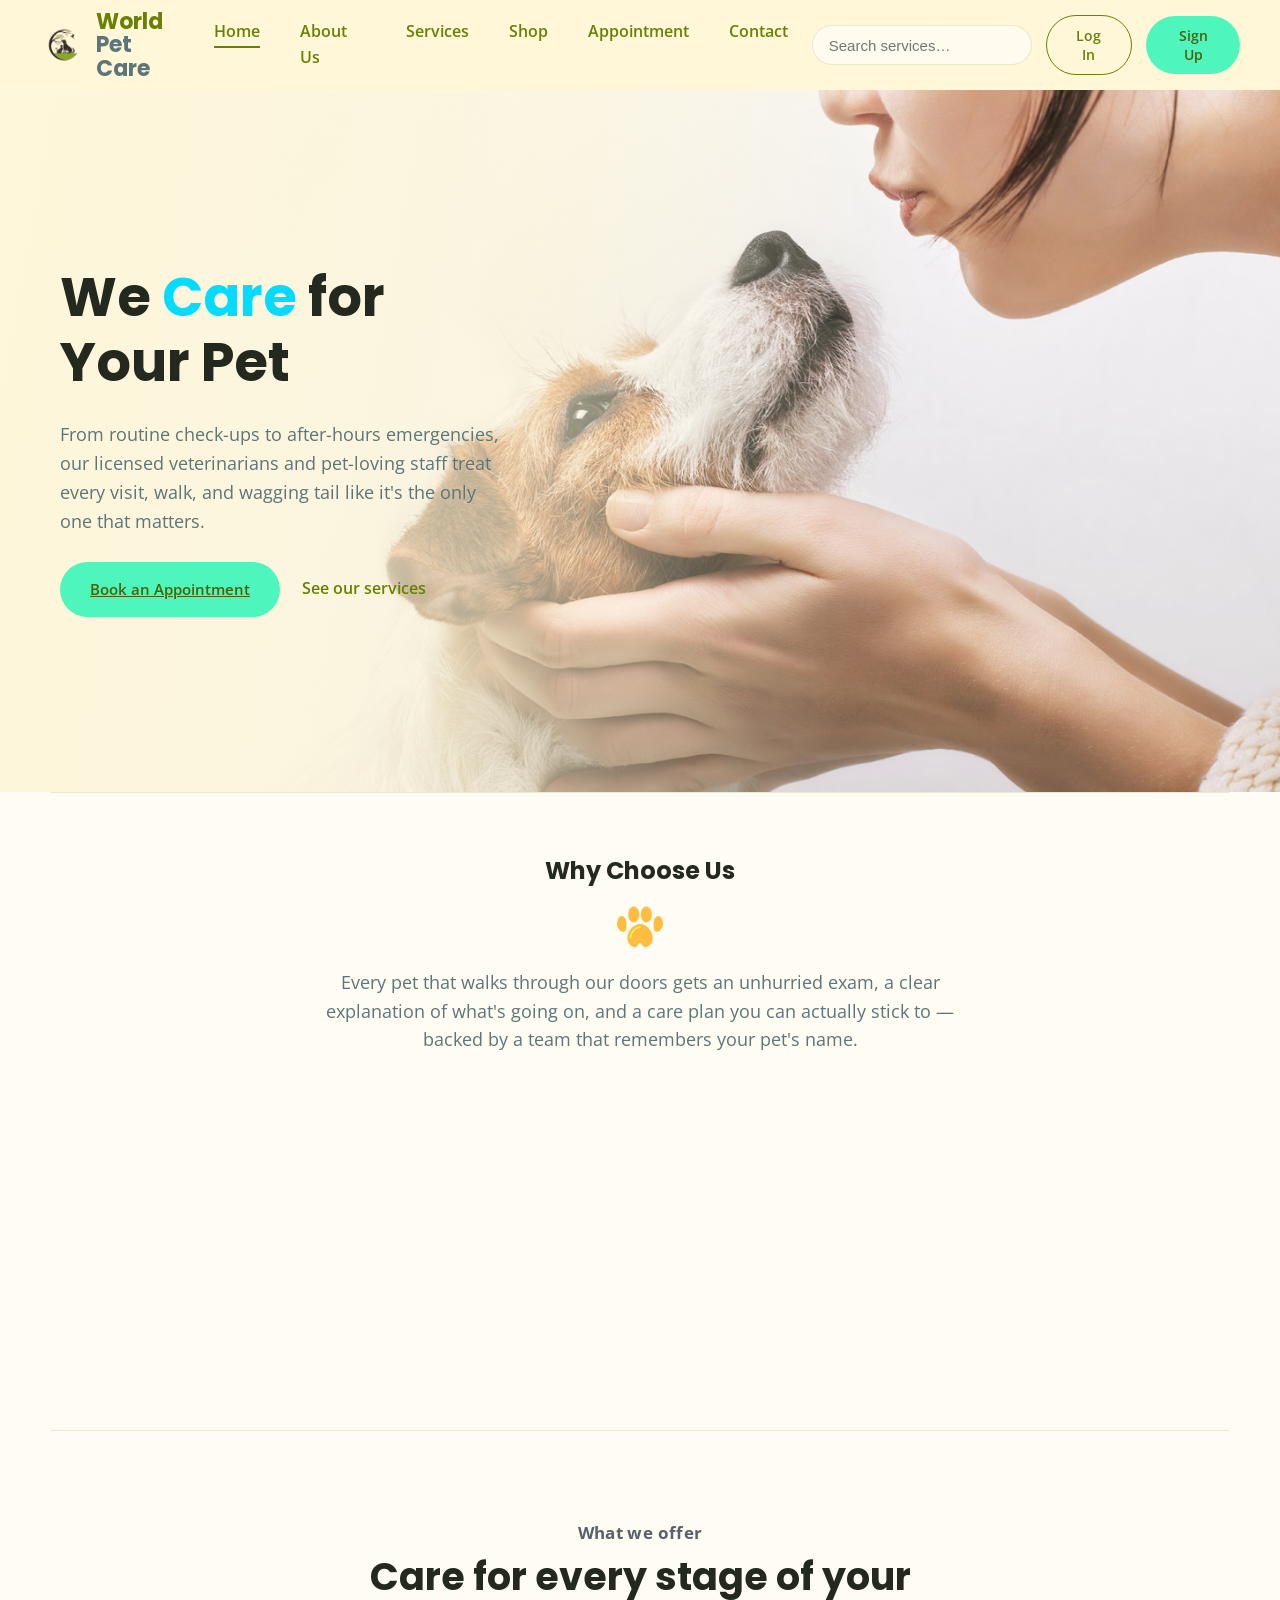
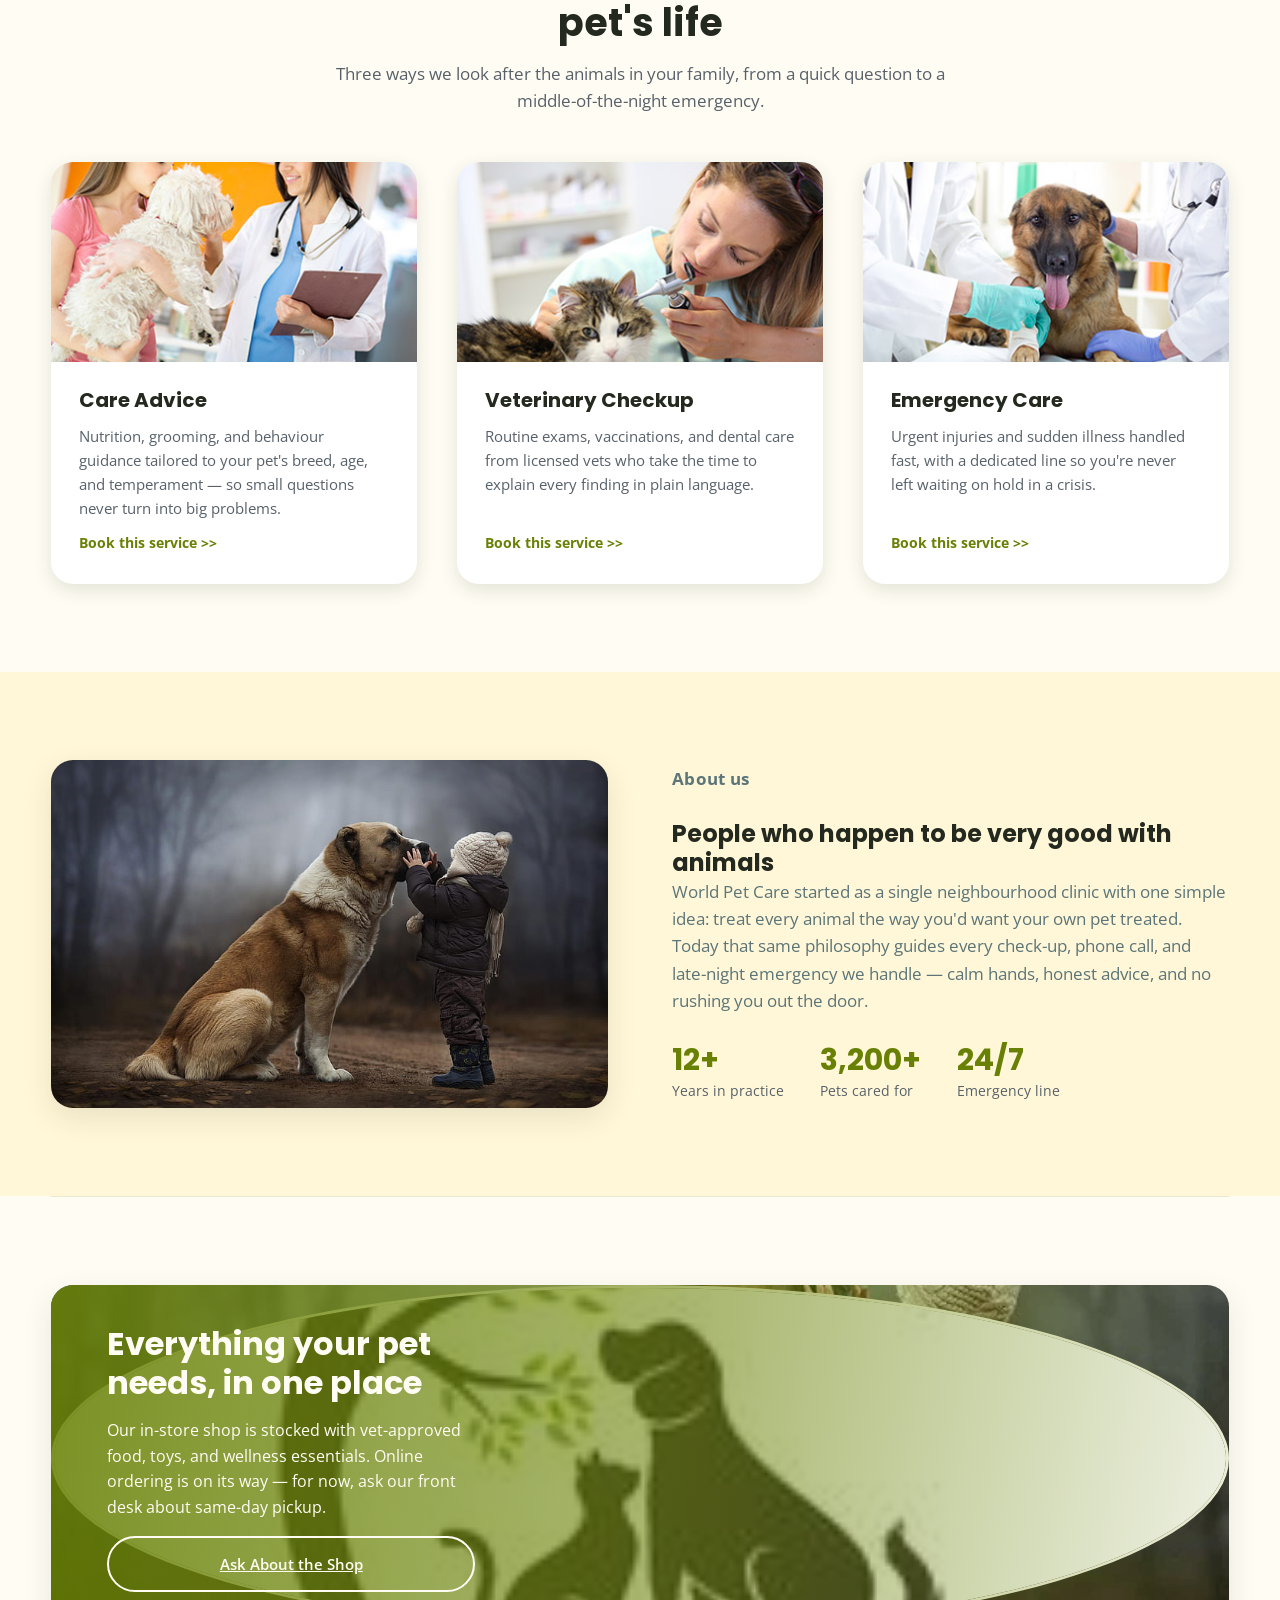
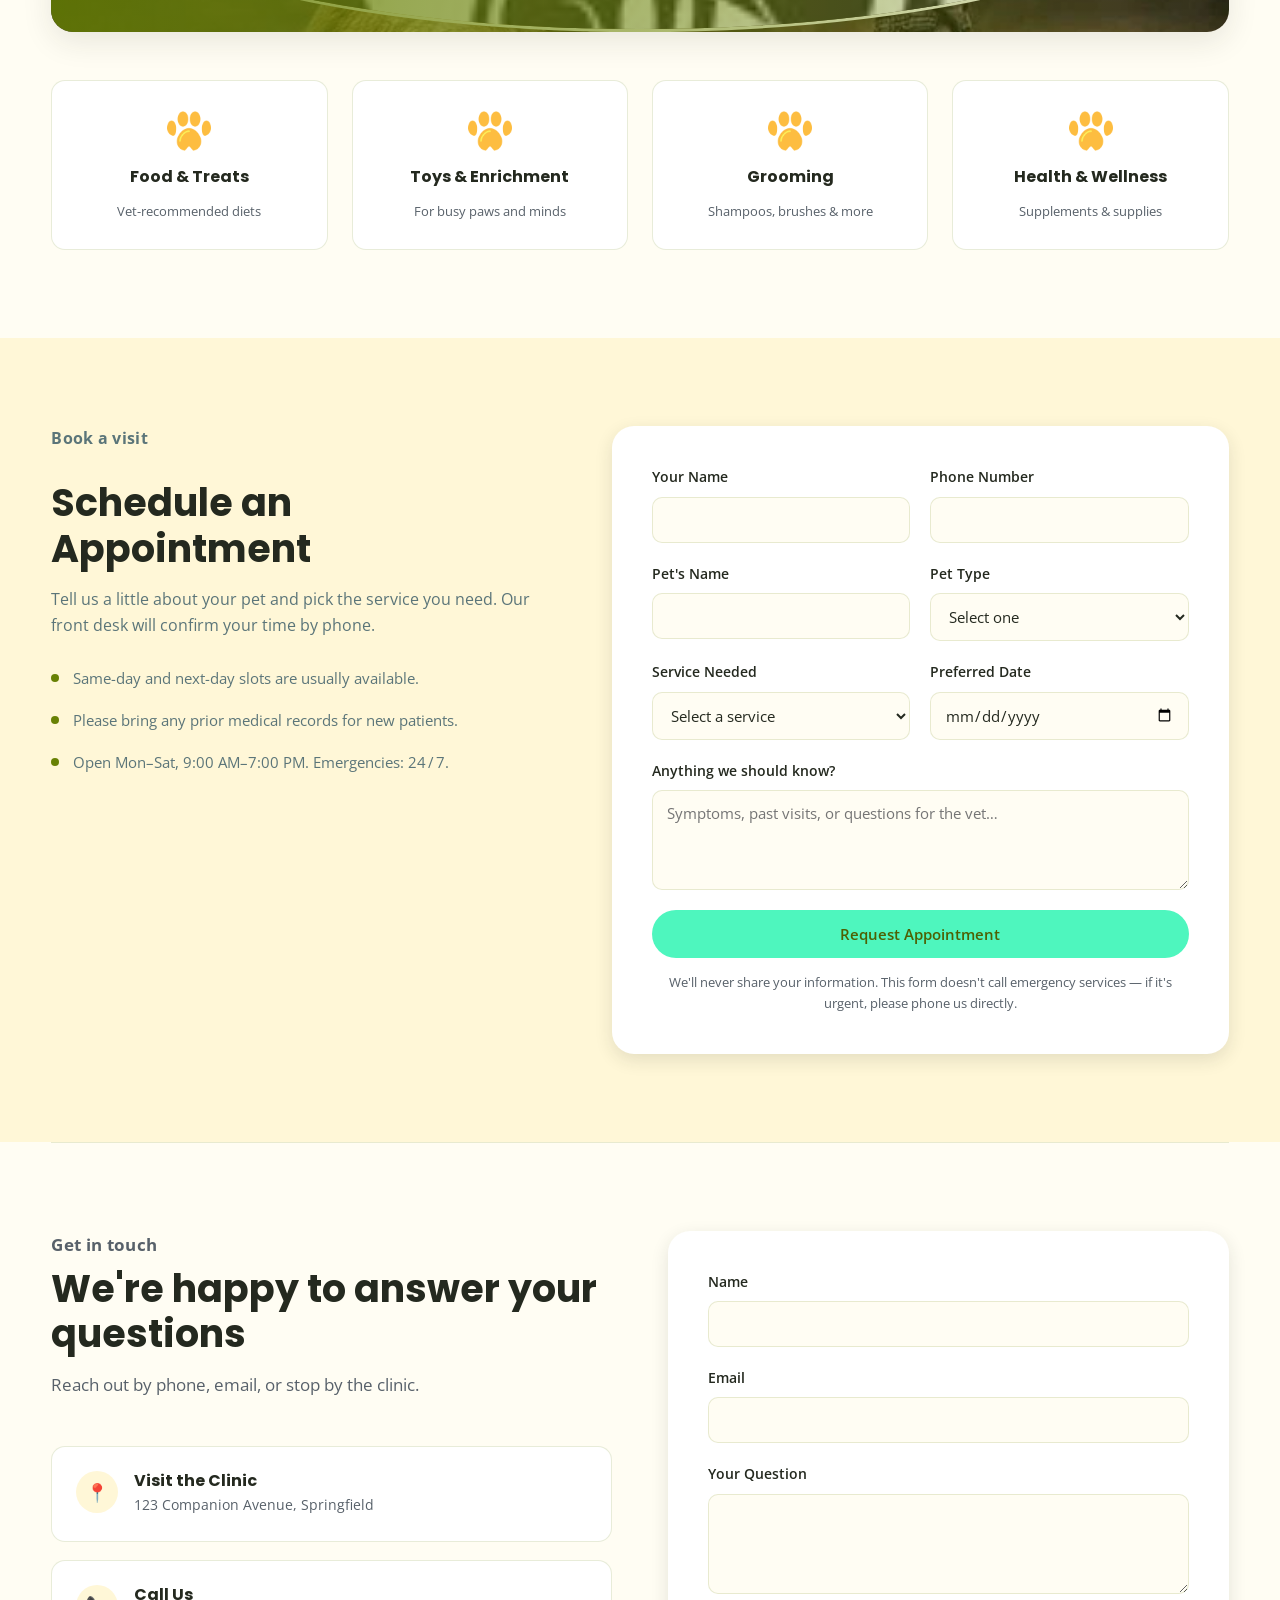
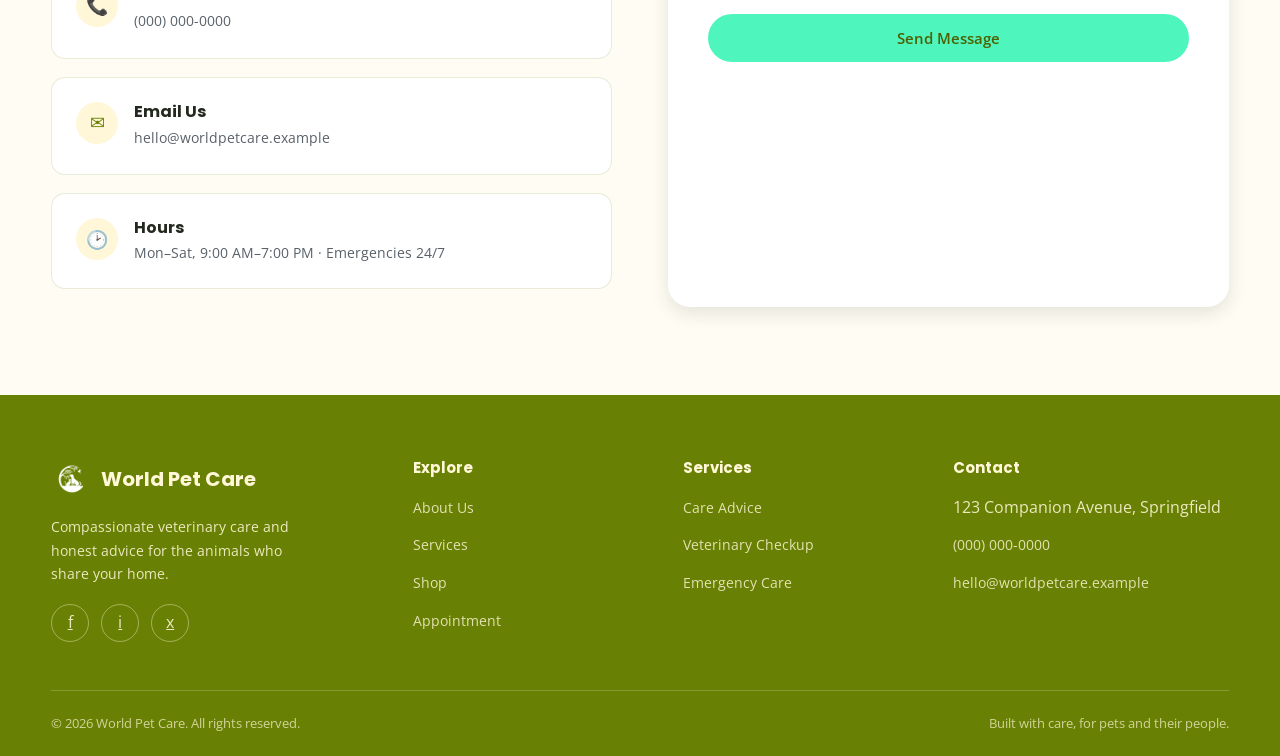
<file: index.html>
<!DOCTYPE html>
<html lang="en">
<head>
  <meta charset="UTF-8" />
  <meta name="viewport" content="width=device-width, initial-scale=1.0" />
  <title>World Pet Care | Compassionate Veterinary &amp; Pet Care Services</title>
  <meta
    name="description"
    content="World Pet Care offers routine check-ups, veterinary help, and emergency care for your dog, cat, or companion animal. Book an appointment online today."
  />
  <link rel="icon" type="image/png" href="images/logo.png" />

  <link rel="preconnect" href="https://fonts.googleapis.com" />
  <link rel="preconnect" href="https://fonts.gstatic.com" crossorigin />
  <link
    href="https://fonts.googleapis.com/css2?family=Open+Sans:wght@400;600;700&family=Poppins:wght@500;600;700&display=swap"
    rel="stylesheet"
  />

  <link rel="stylesheet" href="css/style.css" />
</head>

<body>
  <!-- ===================== Header / Navigation ===================== -->
  <header class="site-header">
    <nav aria-label="Primary">
      <div class="logo">
        <a href="#home">
          <img src="images/logo.png" alt="World Pet Care logo" />
          <span class="logo-text">
            <span>World</span>
            <span>Pet Care</span>
          </span>
        </a>
      </div>

      <ul class="nav-list" id="navList">
        <li><a href="#home" class="active">Home</a></li>
        <li><a href="#about">About Us</a></li>
        <li><a href="#services">Services</a></li>
        <li><a href="#shop">Shop</a></li>
        <li><a href="#appointment">Appointment</a></li>
        <li><a href="#contact">Contact</a></li>
      </ul>

      <div class="nav-actions">
        <form class="search-form" id="searchForm" role="search">
          <label class="sr-only" for="siteSearch">Search services</label>
          <input
            type="search"
            id="siteSearch"
            placeholder="Search services…"
            autocomplete="off"
          />
        </form>
        <button type="button" class="btn btn-ghost" data-modal-open="login">
          Log In
        </button>
        <button type="button" class="btn btn-primary" data-modal-open="signup">
          Sign Up
        </button>
      </div>

      <button
        class="nav-toggle"
        id="navToggle"
        aria-label="Toggle navigation menu"
        aria-expanded="false"
        aria-controls="navList"
      >
        <span></span><span></span><span></span>
      </button>
    </nav>
  </header>

  <main>
    <!-- ===================== Hero ===================== -->
    <section class="hero" id="home">
      <div class="hero-content">
        <h1>We <em>Care</em> for Your Pet</h1>
        <p>
          From routine check-ups to after-hours emergencies, our licensed
          veterinarians and pet-loving staff treat every visit, walk, and
          wagging tail like it's the only one that matters.
        </p>
        <div class="hero-actions">
          <a href="#appointment" class="btn btn-primary">Book an Appointment</a>
          <a href="#services" class="btn-secondary-link">See our services</a>
        </div>
      </div>
    </section>

    <hr class="section-divider" />

    <!-- ===================== Why Choose Us ===================== -->
    <section class="why-us" id="why-us">
      <div class="container">
        <h2>Why Choose Us</h2>
        <img class="icon" src="images/pawprint.png" alt="" aria-hidden="true" />
        <p>
          Every pet that walks through our doors gets an unhurried exam, a
          clear explanation of what's going on, and a care plan you can
          actually stick to &mdash; backed by a team that remembers your
          pet's name.
        </p>
      </div>
      <div class="why-us-banner" role="img" aria-label="A senior dog and cat resting together"></div>
    </section>

    <hr class="section-divider" />

    <!-- ===================== Services ===================== -->
    <section class="services" id="services">
      <div class="container">
        <div class="section-head center">
          <p class="kicker">What we offer</p>
          <h2>Care for every stage of your pet's life</h2>
          <p>
            Three ways we look after the animals in your family, from a
            quick question to a middle-of-the-night emergency.
          </p>
        </div>

        <div class="service-grid" id="serviceGrid">
          <article class="service-card" data-service-name="Care Advice">
            <div class="thumb">
              <img
                src="images/service-care-advice.jpg"
                alt="A veterinarian speaking with a pet owner holding her dog"
                loading="lazy"
              />
            </div>
            <div class="service-card-body">
              <h3>Care Advice</h3>
              <p>
                Nutrition, grooming, and behaviour guidance tailored to your
                pet's breed, age, and temperament &mdash; so small questions
                never turn into big problems.
              </p>
              <a
                href="#appointment"
                class="read-more"
                data-service="Care Advice"
                >Book this service &gt;&gt;</a
              >
            </div>
          </article>

          <article class="service-card" data-service-name="Veterinary Checkup">
            <div class="thumb">
              <img
                src="images/service-veterinary-help.jpg"
                alt="A veterinarian examining a cat's mouth during a checkup"
                loading="lazy"
              />
            </div>
            <div class="service-card-body">
              <h3>Veterinary Checkup</h3>
              <p>
                Routine exams, vaccinations, and dental care from licensed
                vets who take the time to explain every finding in plain
                language.
              </p>
              <a
                href="#appointment"
                class="read-more"
                data-service="Veterinary Checkup"
                >Book this service &gt;&gt;</a
              >
            </div>
          </article>

          <article class="service-card" data-service-name="Emergency Care">
            <div class="thumb">
              <img
                src="images/service-emergency-care.jpg"
                alt="Two veterinary staff carefully treating an injured dog's paw"
                loading="lazy"
              />
            </div>
            <div class="service-card-body">
              <h3>Emergency Care</h3>
              <p>
                Urgent injuries and sudden illness handled fast, with a
                dedicated line so you're never left waiting on hold in a
                crisis.
              </p>
              <a
                href="#appointment"
                class="read-more"
                data-service="Emergency Care"
                >Book this service &gt;&gt;</a
              >
            </div>
          </article>
        </div>
      </div>
    </section>

    <!-- ===================== About ===================== -->
    <section class="about" id="about">
      <div class="container">
        <div class="about-media">
          <img
            src="images/about-us.jpg"
            alt="A young child gently greeting a large, friendly dog outdoors"
            loading="lazy"
          />
        </div>
        <div class="about-text">
          <p class="kicker">About us</p>
          <h2>People who happen to be very good with animals</h2>
          <p>
            World Pet Care started as a single neighbourhood clinic with one
            simple idea: treat every animal the way you'd want your own pet
            treated. Today that same philosophy guides every check-up,
            phone call, and late-night emergency we handle &mdash; calm
            hands, honest advice, and no rushing you out the door.
          </p>
          <div class="stat-row">
            <div class="stat">
              <h3>12+</h3>
              <span>Years in practice</span>
            </div>
            <div class="stat">
              <h3>3,200+</h3>
              <span>Pets cared for</span>
            </div>
            <div class="stat">
              <h3>24/7</h3>
              <span>Emergency line</span>
            </div>
          </div>
        </div>
      </div>
    </section>

    <hr class="section-divider" />

    <!-- ===================== Shop ===================== -->
    <section class="shop" id="shop">
      <div class="container">
        <div class="shop-banner">
          <img
            src="images/shop-banner.webp"
            alt="A happy dog and cat walking together through a sunlit field"
          />
          <div class="shop-banner-content">
            <h2>Everything your pet needs, in one place</h2>
            <p>
              Our in-store shop is stocked with vet-approved food, toys, and
              wellness essentials. Online ordering is on its way &mdash; for
              now, ask our front desk about same-day pickup.
            </p>
            <a href="#contact" class="btn btn-outline">Ask About the Shop</a>
          </div>
          <img
            class="shop-badge"
            src="images/shop-category-icon.jpg"
            alt=""
            aria-hidden="true"
          />
        </div>

        <div class="shop-category-grid">
          <div class="shop-category">
            <img src="images/pawprint.png" alt="" aria-hidden="true" />
            <h4>Food &amp; Treats</h4>
            <span>Vet-recommended diets</span>
          </div>
          <div class="shop-category">
            <img src="images/pawprint.png" alt="" aria-hidden="true" />
            <h4>Toys &amp; Enrichment</h4>
            <span>For busy paws and minds</span>
          </div>
          <div class="shop-category">
            <img src="images/pawprint.png" alt="" aria-hidden="true" />
            <h4>Grooming</h4>
            <span>Shampoos, brushes &amp; more</span>
          </div>
          <div class="shop-category">
            <img src="images/pawprint.png" alt="" aria-hidden="true" />
            <h4>Health &amp; Wellness</h4>
            <span>Supplements &amp; supplies</span>
          </div>
        </div>
      </div>
    </section>

    <!-- ===================== Appointment ===================== -->
    <section class="appointment" id="appointment">
      <div class="container">
        <div class="appointment-info">
          <p class="kicker">Book a visit</p>
          <h2>Schedule an Appointment</h2>
          <p>
            Tell us a little about your pet and pick the service you need.
            Our front desk will confirm your time by phone.
          </p>
          <ul class="info-list">
            <li>
              <span class="dot" aria-hidden="true"></span>
              Same-day and next-day slots are usually available.
            </li>
            <li>
              <span class="dot" aria-hidden="true"></span>
              Please bring any prior medical records for new patients.
            </li>
            <li>
              <span class="dot" aria-hidden="true"></span>
              Open Mon&ndash;Sat, 9:00 AM&ndash;7:00 PM. Emergencies:
              24&#8202;/&#8202;7.
            </li>
          </ul>
        </div>

        <form class="appointment-form" id="appointmentForm" novalidate>
          <div class="form-success" id="appointmentSuccess" role="status">
            <span>&#10003;</span>
            <span
              >Request received! We'll call you shortly to confirm your
              appointment.</span
            >
          </div>

          <div class="form-row">
            <div class="field">
              <label for="ownerName">Your Name</label>
              <input type="text" id="ownerName" name="ownerName" required />
            </div>
            <div class="field">
              <label for="ownerPhone">Phone Number</label>
              <input type="tel" id="ownerPhone" name="ownerPhone" required />
            </div>
          </div>

          <div class="form-row">
            <div class="field">
              <label for="petName">Pet's Name</label>
              <input type="text" id="petName" name="petName" required />
            </div>
            <div class="field">
              <label for="petType">Pet Type</label>
              <select id="petType" name="petType" required>
                <option value="" disabled selected>Select one</option>
                <option>Dog</option>
                <option>Cat</option>
                <option>Bird</option>
                <option>Other</option>
              </select>
            </div>
          </div>

          <div class="form-row">
            <div class="field">
              <label for="serviceType">Service Needed</label>
              <select id="serviceType" name="serviceType" required>
                <option value="" disabled selected>Select a service</option>
                <option>Care Advice</option>
                <option>Veterinary Checkup</option>
                <option>Emergency Care</option>
                <option>Grooming</option>
              </select>
            </div>
            <div class="field">
              <label for="visitDate">Preferred Date</label>
              <input type="date" id="visitDate" name="visitDate" required />
            </div>
          </div>

          <div class="field">
            <label for="notes">Anything we should know?</label>
            <textarea
              id="notes"
              name="notes"
              placeholder="Symptoms, past visits, or questions for the vet…"
            ></textarea>
          </div>

          <button type="submit" class="btn btn-primary btn-block">
            Request Appointment
          </button>
          <p class="form-note">
            We'll never share your information. This form doesn't call
            emergency services &mdash; if it's urgent, please phone us
            directly.
          </p>
        </form>
      </div>
    </section>

    <hr class="section-divider" />

    <!-- ===================== Contact ===================== -->
    <section class="contact" id="contact">
      <div class="container">
        <div class="contact-info">
          <div class="section-head">
            <p class="kicker">Get in touch</p>
            <h2>We're happy to answer your questions</h2>
            <p>Reach out by phone, email, or stop by the clinic.</p>
          </div>

          <div class="contact-card">
            <span class="icon" aria-hidden="true">&#128205;</span>
            <div>
              <h4>Visit the Clinic</h4>
              <p>123 Companion Avenue, Springfield</p>
            </div>
          </div>
          <div class="contact-card">
            <span class="icon" aria-hidden="true">&#128222;</span>
            <div>
              <h4>Call Us</h4>
              <a href="tel:+10000000000">(000) 000-0000</a>
            </div>
          </div>
          <div class="contact-card">
            <span class="icon" aria-hidden="true">&#9993;</span>
            <div>
              <h4>Email Us</h4>
              <a href="mailto:hello@worldpetcare.example">hello@worldpetcare.example</a>
            </div>
          </div>
          <div class="contact-card">
            <span class="icon" aria-hidden="true">&#128337;</span>
            <div>
              <h4>Hours</h4>
              <p>Mon&ndash;Sat, 9:00 AM&ndash;7:00 PM &middot; Emergencies 24/7</p>
            </div>
          </div>
        </div>

        <form class="appointment-form" id="queryForm" novalidate>
          <div class="form-success" id="querySuccess" role="status">
            <span>&#10003;</span>
            <span>Thanks! A member of our team will reply within one business day.</span>
          </div>

          <div class="field">
            <label for="queryName">Name</label>
            <input type="text" id="queryName" name="queryName" required />
          </div>
          <div class="field">
            <label for="queryEmail">Email</label>
            <input type="email" id="queryEmail" name="queryEmail" required />
          </div>
          <div class="field">
            <label for="queryMessage">Your Question</label>
            <textarea id="queryMessage" name="queryMessage" required></textarea>
          </div>
          <button type="submit" class="btn btn-primary btn-block">
            Send Message
          </button>
        </form>
      </div>
    </section>
  </main>

  <!-- ===================== Footer ===================== -->
  <footer class="site-footer">
    <div class="container footer-grid">
      <div>
        <div class="footer-brand">
          <img src="images/logo.png" alt="" aria-hidden="true" />
          <span>World Pet Care</span>
        </div>
        <p>
          Compassionate veterinary care and honest advice for the animals
          who share your home.
        </p>
        <div class="footer-social">
          <a href="#" aria-label="Facebook">f</a>
          <a href="#" aria-label="Instagram">i</a>
          <a href="#" aria-label="X (formerly Twitter)">x</a>
        </div>
      </div>

      <div class="footer-col">
        <h4>Explore</h4>
        <ul>
          <li><a href="#about">About Us</a></li>
          <li><a href="#services">Services</a></li>
          <li><a href="#shop">Shop</a></li>
          <li><a href="#appointment">Appointment</a></li>
        </ul>
      </div>

      <div class="footer-col">
        <h4>Services</h4>
        <ul>
          <li><a href="#services">Care Advice</a></li>
          <li><a href="#services">Veterinary Checkup</a></li>
          <li><a href="#services">Emergency Care</a></li>
        </ul>
      </div>

      <div class="footer-col">
        <h4>Contact</h4>
        <ul>
          <li>123 Companion Avenue, Springfield</li>
          <li><a href="tel:+10000000000">(000) 000-0000</a></li>
          <li><a href="mailto:hello@worldpetcare.example">hello@worldpetcare.example</a></li>
        </ul>
      </div>
    </div>

    <div class="container footer-bottom">
      <span>&copy; <span id="year"></span> World Pet Care. All rights reserved.</span>
      <span>Built with care, for pets and their people.</span>
    </div>
  </footer>

  <button class="to-top" id="toTop" aria-label="Back to top">&uarr;</button>

  <!-- ===================== Auth Modal ===================== -->
  <div class="modal-backdrop" id="modalBackdrop" hidden>
    <div
      class="modal"
      role="dialog"
      aria-modal="true"
      aria-labelledby="modalTitle"
    >
      <button class="modal-close" id="modalClose" aria-label="Close dialog">&times;</button>

      <div class="modal-tabs" role="tablist">
        <button
          role="tab"
          id="tabLogin"
          class="modal-tab active"
          data-tab="login"
        >
          Log In
        </button>
        <button role="tab" id="tabSignup" class="modal-tab" data-tab="signup">
          Sign Up
        </button>
      </div>

      <h2 class="modal-title" id="modalTitle">Welcome back</h2>

      <form class="modal-form" id="loginForm" data-panel="login">
        <div class="field">
          <label for="loginEmail">Email</label>
          <input type="email" id="loginEmail" required />
        </div>
        <div class="field">
          <label for="loginPassword">Password</label>
          <input type="password" id="loginPassword" minlength="6" required />
        </div>
        <button type="submit" class="btn btn-primary btn-block">Log In</button>
        <p class="modal-note">Demo form &mdash; no account is created.</p>
      </form>

      <form class="modal-form" id="signupForm" data-panel="signup" hidden>
        <div class="field">
          <label for="signupName">Full Name</label>
          <input type="text" id="signupName" required />
        </div>
        <div class="field">
          <label for="signupEmail">Email</label>
          <input type="email" id="signupEmail" required />
        </div>
        <div class="field">
          <label for="signupPassword">Password</label>
          <input type="password" id="signupPassword" minlength="6" required />
        </div>
        <button type="submit" class="btn btn-primary btn-block">Create Account</button>
        <p class="modal-note">Demo form &mdash; no account is created.</p>
      </form>
    </div>
  </div>

  <script src="js/main.js"></script>
</body>
</html>
</file>
<file: css/style.css>
/* =========================================================
   World Pet Care — Stylesheet
   Palette kept from the original design:
     cream background : #FFF7D7
     olive (brand)     : #688104
     cream button      : #FBEDB7
     teal accent       : #4EF6BE
     cyan accent       : #05DAFF
     slate text        : #58616A
   ========================================================= */

:root {
  --color-cream: #fff7d7;
  --color-cream-soft: #fffdf3;
  --color-olive: #688104;
  --color-olive-dark: #4d6003;
  --color-btn-cream: #fbedb7;
  --color-teal: #4ef6be;
  --color-teal-dark: #16f3a9;
  --color-cyan: #05daff;
  --color-slate: #58616a;
  --color-slate-soft: #5b7579;
  --color-ink: #24291f;
  --color-white: #ffffff;
  --color-border: rgba(104, 129, 4, 0.15);

  --font-heading: "Poppins", "Open Sans", sans-serif;
  --font-body: "Open Sans", sans-serif;

  --shadow-soft: 0 10px 30px rgba(36, 41, 31, 0.1);
  --shadow-card: 0 6px 18px rgba(36, 41, 31, 0.12);

  --radius-md: 14px;
  --radius-lg: 22px;

  --container: 1180px;
  --transition: 300ms ease;
}

/* -------------------- Reset -------------------- */
* {
  margin: 0;
  padding: 0;
  box-sizing: border-box;
}

html {
  scroll-behavior: smooth;
}

body {
  font-family: var(--font-body);
  color: var(--color-ink);
  background-color: var(--color-cream-soft);
  line-height: 1.6;
  overflow-x: hidden;
}

img {
  max-width: 100%;
  display: block;
}

a {
  color: inherit;
}

ul {
  list-style: none;
}

button {
  font-family: inherit;
  border-style: none;
  cursor: pointer;
}

h1,
h2,
h3,
h4 {
  font-family: var(--font-heading);
  color: var(--color-ink);
  line-height: 1.2;
}

.container {
  width: min(92%, var(--container));
  margin-inline: auto;
}

.section-divider {
  border: none;
  height: 1px;
  background: var(--color-border);
  width: min(92%, var(--container));
  margin-inline: auto;
}

:focus-visible {
  outline: 3px solid var(--color-cyan);
  outline-offset: 2px;
}

@media (prefers-reduced-motion: reduce) {
  html {
    scroll-behavior: auto;
  }
  *,
  *::before,
  *::after {
    animation-duration: 0.01ms !important;
    transition-duration: 0.01ms !important;
  }
}

/* -------------------- Buttons -------------------- */
.btn {
  display: inline-flex;
  align-items: center;
  justify-content: center;
  gap: 8px;
  padding: 14px 30px;
  border-radius: 999px;
  font-size: 15px;
  font-weight: 600;
  transition: transform var(--transition), box-shadow var(--transition),
    background-color var(--transition), color var(--transition);
}

.btn-primary {
  background-color: var(--color-teal);
  color: var(--color-olive-dark);
}

.btn-primary:hover,
.btn-primary:focus-visible {
  background-color: var(--color-teal-dark);
  box-shadow: 0 8px 20px rgba(22, 243, 169, 0.4);
  transform: translateY(-2px);
}

.btn-outline {
  background-color: transparent;
  color: var(--color-cream-soft);
  border: 2px solid var(--color-cream-soft);
}

.btn-outline:hover,
.btn-outline:focus-visible {
  background-color: var(--color-cream-soft);
  color: var(--color-olive-dark);
  transform: translateY(-2px);
}

.btn-block {
  width: 100%;
}

/* -------------------- Eyebrow / kicker -------------------- */
.kicker {
  color: var(--color-olive);
  font-weight: 700;
  letter-spacing: 0.02em;
  font-size: 14px;
  margin-bottom: 8px;
}

.section-head {
  max-width: 620px;
  margin-bottom: 48px;
}

.section-head.center {
  margin-inline: auto;
  text-align: center;
}

.section-head h2 {
  font-size: clamp(28px, 4vw, 38px);
  margin-bottom: 14px;
}

.section-head p {
  color: var(--color-slate);
  font-size: 17px;
}

/* -------------------- Navigation -------------------- */
.site-header {
  position: sticky;
  top: 0;
  z-index: 100;
  background-color: var(--color-cream);
}

nav {
  min-height: 10vh;
  display: flex;
  align-items: center;
  justify-content: space-between;
  gap: 24px;
  padding: 10px min(4vw, 40px);
}

.logo a {
  display: flex;
  align-items: center;
  gap: 10px;
  color: var(--color-olive);
  text-decoration: none;
}

.logo img {
  width: 46px;
  height: 46px;
  object-fit: contain;
}

.logo-text {
  display: flex;
  flex-direction: column;
  line-height: 1.05;
  font-family: var(--font-heading);
  font-weight: 700;
}

.logo-text span:first-child {
  font-size: 22px;
}

.logo-text span:last-child {
  font-size: 22px;
  color: var(--color-slate-soft);
}

.nav-list {
  display: flex;
  gap: 40px;
}

.nav-list a {
  text-decoration: none;
  color: var(--color-olive);
  font-weight: 600;
  font-size: 16px;
  position: relative;
  padding-block: 4px;
}

.nav-list a::after {
  content: "";
  position: absolute;
  left: 0;
  bottom: -2px;
  width: 0;
  height: 2px;
  background: var(--color-olive);
  transition: width var(--transition);
}

.nav-list a:hover::after,
.nav-list a:focus-visible::after,
.nav-list a.active::after {
  width: 100%;
}

.nav-actions {
  display: flex;
  align-items: center;
  gap: 14px;
}

.search-form {
  position: relative;
}

.search-form input[type="search"] {
  height: 40px;
  width: 220px;
  border-radius: 999px;
  border: 1px solid var(--color-border);
  background-color: rgba(255, 255, 255, 0.6);
  outline: none;
  padding: 0 16px;
  font-size: 15px;
  color: var(--color-slate);
  transition: background-color var(--transition), border-color var(--transition);
}

.search-form input[type="search"]:hover,
.search-form input[type="search"]:focus-visible {
  background-color: var(--color-white);
  border-color: var(--color-olive);
}

.nav-actions .btn {
  padding: 10px 22px;
  font-size: 14px;
}

.btn-ghost {
  background-color: transparent;
  color: var(--color-olive);
  border: 1.5px solid var(--color-olive);
}

.btn-ghost:hover,
.btn-ghost:focus-visible {
  background-color: var(--color-olive);
  color: var(--color-cream);
}

.nav-toggle {
  display: none;
  flex-direction: column;
  gap: 5px;
  background: none;
  padding: 6px;
}

.nav-toggle span {
  width: 26px;
  height: 2px;
  background-color: var(--color-olive);
  transition: transform var(--transition), opacity var(--transition);
}

.nav-toggle[aria-expanded="true"] span:nth-child(1) {
  transform: translateY(7px) rotate(45deg);
}
.nav-toggle[aria-expanded="true"] span:nth-child(2) {
  opacity: 0;
}
.nav-toggle[aria-expanded="true"] span:nth-child(3) {
  transform: translateY(-7px) rotate(-45deg);
}

/* -------------------- Hero -------------------- */
.hero {
  position: relative;
  min-height: 78vh;
  display: flex;
  align-items: center;
  background-image: linear-gradient(
      100deg,
      rgba(255, 247, 215, 0.94) 0%,
      rgba(255, 247, 215, 0.65) 42%,
      rgba(255, 247, 215, 0.1) 68%
    ),
    url("../images/hero-vet-visit.jpg");
  background-size: cover;
  background-position: center right;
  background-repeat: no-repeat;
}

.hero-content {
  max-width: 560px;
  padding: 48px min(6vw, 60px);
  display: flex;
  flex-direction: column;
  gap: 26px;
}

.hero-content h1 {
  font-size: clamp(34px, 5vw, 54px);
}

.hero-content h1 em {
  font-style: normal;
  color: var(--color-cyan);
}

.hero-content p {
  font-size: 18px;
  color: var(--color-slate-soft);
  max-width: 46ch;
}

.hero-actions {
  display: flex;
  flex-wrap: wrap;
  gap: 16px;
}

.btn-secondary-link {
  display: inline-flex;
  align-items: center;
  gap: 8px;
  font-weight: 600;
  color: var(--color-olive);
  text-decoration: none;
  padding: 14px 6px;
  border-bottom: 2px solid transparent;
  transition: border-color var(--transition);
}

.btn-secondary-link:hover,
.btn-secondary-link:focus-visible {
  border-color: var(--color-olive);
}

/* -------------------- Why Choose Us -------------------- */
.why-us {
  padding-block: 64px 0;
  text-align: center;
  color: var(--color-slate-soft);
}

.why-us .container {
  display: flex;
  flex-direction: column;
  align-items: center;
  gap: 18px;
  padding-bottom: 56px;
}

.why-us img.icon {
  width: 46px;
}

.why-us p {
  max-width: 640px;
  font-size: 18px;
  line-height: 1.6;
}

.why-us-banner {
  height: 320px;
  background-image: url("../images/why-choose-us-banner.jpg");
  background-position: center;
  background-repeat: no-repeat;
  background-size: cover;
  background-attachment: fixed;
}

@media (max-width: 700px) {
  .why-us-banner {
    background-attachment: scroll;
  }
}

/* -------------------- Services -------------------- */
.services {
  padding-block: 88px;
}

.service-grid {
  display: grid;
  grid-template-columns: repeat(3, 1fr);
  gap: 40px;
}

.service-card {
  background-color: var(--color-white);
  border-radius: var(--radius-lg);
  overflow: hidden;
  box-shadow: var(--shadow-card);
  transition: transform var(--transition), box-shadow var(--transition);
  display: flex;
  flex-direction: column;
}

.service-card:hover,
.service-card:focus-within {
  transform: translateY(-8px);
  box-shadow: var(--shadow-soft);
}

.service-card .thumb {
  height: 200px;
  overflow: hidden;
}

.service-card .thumb img {
  width: 100%;
  height: 100%;
  object-fit: cover;
  transition: transform 600ms ease;
}

.service-card:hover .thumb img {
  transform: scale(1.08);
}

.service-card-body {
  padding: 26px 28px 30px;
  display: flex;
  flex-direction: column;
  gap: 12px;
  flex: 1;
}

.service-card-body h3 {
  font-size: 20px;
}

.service-card-body p {
  color: var(--color-slate);
  font-size: 15px;
  flex: 1;
}

.read-more {
  align-self: flex-start;
  text-decoration: none;
  font-weight: 700;
  color: var(--color-olive);
  font-size: 14px;
  display: inline-flex;
  align-items: center;
  gap: 6px;
  transition: gap var(--transition), color var(--transition);
}

.read-more:hover,
.read-more:focus-visible {
  gap: 10px;
  color: var(--color-olive-dark);
}

/* -------------------- About -------------------- */
.about {
  padding-block: 88px;
  background-color: var(--color-cream);
}

.about .container {
  display: grid;
  grid-template-columns: 1fr 1fr;
  gap: 64px;
  align-items: center;
}

.about-media {
  position: relative;
  border-radius: var(--radius-lg);
  overflow: hidden;
  box-shadow: var(--shadow-soft);
}

.about-media img {
  width: 100%;
  height: 100%;
  object-fit: cover;
}

.about-text p {
  color: var(--color-slate-soft);
  font-size: 17px;
  margin-bottom: 28px;
}

.stat-row {
  display: flex;
  gap: 36px;
  flex-wrap: wrap;
}

.stat h3 {
  font-size: 30px;
  color: var(--color-olive);
}

.stat span {
  font-size: 14px;
  color: var(--color-slate);
}

/* -------------------- Shop -------------------- */
.shop {
  padding-block: 88px;
}

.shop-banner {
  position: relative;
  border-radius: var(--radius-lg);
  overflow: hidden;
  min-height: 260px;
  display: flex;
  align-items: center;
  margin-bottom: 48px;
  box-shadow: var(--shadow-soft);
}

.shop-banner img {
  position: absolute;
  inset: 0;
  width: 100%;
  height: 100%;
  object-fit: cover;
  z-index: 0;
}

.shop-banner::before {
  content: "";
  position: absolute;
  inset: 0;
  background: linear-gradient(
    100deg,
    rgba(104, 129, 4, 0.88) 0%,
    rgba(104, 129, 4, 0.55) 55%,
    rgba(104, 129, 4, 0.1) 100%
  );
  z-index: 1;
}

.shop-banner-content {
  position: relative;
  z-index: 2;
  color: var(--color-cream-soft);
  padding: 40px min(6vw, 56px);
  max-width: 480px;
  display: flex;
  flex-direction: column;
  gap: 16px;
}

.shop-banner-content h2 {
  color: var(--color-cream-soft);
  font-size: clamp(24px, 3vw, 32px);
}

.shop-badge {
  position: absolute;
  z-index: 2;
  right: 28px;
  bottom: 28px;
  width: 64px;
  height: 64px;
  border-radius: 50%;
  object-fit: cover;
  border: 3px solid var(--color-cream-soft);
  box-shadow: var(--shadow-card);
  display: none;
}

@media (min-width: 640px) {
  .shop-badge {
    display: block;
  }
}

.shop-category-grid {
  display: grid;
  grid-template-columns: repeat(4, 1fr);
  gap: 24px;
}

.shop-category {
  background-color: var(--color-white);
  border: 1px solid var(--color-border);
  border-radius: var(--radius-md);
  padding: 28px 20px;
  text-align: center;
  display: flex;
  flex-direction: column;
  align-items: center;
  gap: 14px;
  transition: border-color var(--transition), transform var(--transition);
}

.shop-category:hover,
.shop-category:focus-visible {
  border-color: var(--color-olive);
  transform: translateY(-6px);
}

.shop-category img {
  width: 44px;
  height: 44px;
  object-fit: contain;
}

.shop-category h4 {
  font-size: 16px;
}

.shop-category span {
  font-size: 13px;
  color: var(--color-slate);
}

/* -------------------- Appointment -------------------- */
.appointment {
  padding-block: 88px;
  background-color: var(--color-cream);
}

.appointment .container {
  display: grid;
  grid-template-columns: 0.9fr 1.1fr;
  gap: 56px;
  align-items: flex-start;
}

.appointment-info h2 {
  font-size: clamp(28px, 4vw, 38px);
  margin-bottom: 16px;
}

.appointment-info p {
  color: var(--color-slate-soft);
  font-size: 16px;
  margin-bottom: 28px;
}

.info-list {
  display: flex;
  flex-direction: column;
  gap: 18px;
}

.info-list li {
  display: flex;
  gap: 14px;
  align-items: flex-start;
  font-size: 15px;
  color: var(--color-slate-soft);
}

.info-list .dot {
  width: 8px;
  height: 8px;
  margin-top: 8px;
  border-radius: 50%;
  background-color: var(--color-olive);
  flex-shrink: 0;
}

.appointment-form {
  background-color: var(--color-white);
  border-radius: var(--radius-lg);
  padding: 40px;
  box-shadow: var(--shadow-card);
}

.form-row {
  display: grid;
  grid-template-columns: 1fr 1fr;
  gap: 20px;
}

.field {
  margin-bottom: 20px;
  display: flex;
  flex-direction: column;
  gap: 8px;
}

.field label {
  font-size: 14px;
  font-weight: 600;
  color: var(--color-ink);
}

.field input,
.field select,
.field textarea {
  border: 1px solid var(--color-border);
  border-radius: 10px;
  padding: 12px 14px;
  font-size: 15px;
  font-family: inherit;
  color: var(--color-ink);
  background-color: var(--color-cream-soft);
  transition: border-color var(--transition), box-shadow var(--transition);
}

.field input:focus,
.field select:focus,
.field textarea:focus {
  outline: none;
  border-color: var(--color-olive);
  box-shadow: 0 0 0 3px rgba(104, 129, 4, 0.15);
}

.field textarea {
  resize: vertical;
  min-height: 100px;
}

.form-note {
  font-size: 13px;
  color: var(--color-slate);
  margin-top: 14px;
  text-align: center;
}

.form-success {
  display: none;
  align-items: center;
  gap: 12px;
  background-color: rgba(78, 246, 190, 0.18);
  border: 1px solid var(--color-teal-dark);
  color: var(--color-olive-dark);
  padding: 16px 18px;
  border-radius: 12px;
  font-size: 14px;
  font-weight: 600;
  margin-bottom: 20px;
}

.form-success.visible {
  display: flex;
}

/* -------------------- Contact -------------------- */
.contact {
  padding-block: 88px;
}

.contact .container {
  display: grid;
  grid-template-columns: 1fr 1fr;
  gap: 56px;
}

.contact-card {
  background-color: var(--color-white);
  border: 1px solid var(--color-border);
  border-radius: var(--radius-md);
  padding: 24px;
  display: flex;
  gap: 16px;
  align-items: flex-start;
  margin-bottom: 18px;
}

.contact-card .icon {
  width: 42px;
  height: 42px;
  border-radius: 50%;
  background-color: var(--color-cream);
  display: flex;
  align-items: center;
  justify-content: center;
  flex-shrink: 0;
  color: var(--color-olive);
  font-size: 18px;
}

.contact-card h4 {
  font-size: 16px;
  margin-bottom: 4px;
}

.contact-card p,
.contact-card a {
  font-size: 14px;
  color: var(--color-slate);
  text-decoration: none;
}

/* -------------------- Footer -------------------- */
.site-footer {
  background-color: var(--color-olive);
  color: rgba(255, 247, 215, 0.88);
  padding-top: 64px;
}

.footer-grid {
  display: grid;
  grid-template-columns: 1.4fr 1fr 1fr 1.2fr;
  gap: 40px;
  padding-bottom: 48px;
}

.footer-brand {
  display: flex;
  align-items: center;
  gap: 10px;
  margin-bottom: 16px;
}

.footer-brand img {
  width: 40px;
  filter: brightness(0) invert(1);
}

.footer-brand span {
  font-family: var(--font-heading);
  font-weight: 700;
  font-size: 20px;
  color: var(--color-cream);
}

.site-footer p {
  font-size: 14px;
  line-height: 1.7;
  max-width: 32ch;
}

.footer-col h4 {
  color: var(--color-cream);
  font-size: 15px;
  margin-bottom: 18px;
}

.footer-col ul {
  display: flex;
  flex-direction: column;
  gap: 12px;
}

.footer-col a {
  text-decoration: none;
  font-size: 14px;
  color: rgba(255, 247, 215, 0.82);
  transition: color var(--transition);
}

.footer-col a:hover,
.footer-col a:focus-visible {
  color: var(--color-teal);
}

.footer-social {
  display: flex;
  gap: 12px;
  margin-top: 18px;
}

.footer-social a {
  width: 38px;
  height: 38px;
  border-radius: 50%;
  border: 1px solid rgba(255, 247, 215, 0.4);
  display: flex;
  align-items: center;
  justify-content: center;
  transition: background-color var(--transition), transform var(--transition);
}

.footer-social a:hover,
.footer-social a:focus-visible {
  background-color: var(--color-teal);
  transform: translateY(-3px);
}

.footer-bottom {
  border-top: 1px solid rgba(255, 247, 215, 0.2);
  padding: 22px 0;
  display: flex;
  justify-content: space-between;
  flex-wrap: wrap;
  gap: 10px;
  font-size: 13px;
  color: rgba(255, 247, 215, 0.7);
}

/* -------------------- Back to top -------------------- */
.to-top {
  position: fixed;
  right: 24px;
  bottom: 24px;
  width: 46px;
  height: 46px;
  border-radius: 50%;
  background-color: var(--color-olive);
  color: var(--color-cream);
  display: flex;
  align-items: center;
  justify-content: center;
  box-shadow: var(--shadow-soft);
  opacity: 0;
  visibility: hidden;
  transform: translateY(10px);
  transition: opacity var(--transition), transform var(--transition), visibility var(--transition);
  z-index: 90;
}

.to-top.visible {
  opacity: 1;
  visibility: visible;
  transform: translateY(0);
}

.to-top:hover,
.to-top:focus-visible {
  background-color: var(--color-olive-dark);
}

/* -------------------- Utility -------------------- */
.sr-only {
  position: absolute;
  width: 1px;
  height: 1px;
  padding: 0;
  margin: -1px;
  overflow: hidden;
  clip: rect(0, 0, 0, 0);
  white-space: nowrap;
  border: 0;
}

/* -------------------- Modal (Log In / Sign Up) -------------------- */
.modal-backdrop {
  position: fixed;
  inset: 0;
  background-color: rgba(36, 41, 31, 0.55);
  display: flex;
  align-items: center;
  justify-content: center;
  padding: 20px;
  z-index: 200;
}

.modal-backdrop[hidden] {
  display: none;
}

.modal {
  position: relative;
  background-color: var(--color-cream-soft);
  border-radius: var(--radius-lg);
  padding: 40px;
  width: min(100%, 420px);
  box-shadow: var(--shadow-soft);
}

.modal-close {
  position: absolute;
  top: 16px;
  right: 16px;
  background: none;
  font-size: 22px;
  line-height: 1;
  color: var(--color-slate);
  padding: 4px;
}

.modal-close:hover,
.modal-close:focus-visible {
  color: var(--color-olive);
}

.modal-tabs {
  display: flex;
  gap: 8px;
  background-color: var(--color-cream);
  border-radius: 999px;
  padding: 4px;
  margin-bottom: 24px;
}

.modal-tab {
  flex: 1;
  padding: 10px;
  border-radius: 999px;
  background: none;
  font-weight: 600;
  font-size: 14px;
  color: var(--color-olive);
  transition: background-color var(--transition), color var(--transition);
}

.modal-tab.active {
  background-color: var(--color-olive);
  color: var(--color-cream);
}

.modal-title {
  font-size: 22px;
  margin-bottom: 20px;
}

.modal-form[hidden] {
  display: none;
}

.modal-note {
  font-size: 12px;
  color: var(--color-slate);
  text-align: center;
  margin-top: 14px;
}

/* -------------------- Responsive -------------------- */
@media (max-width: 1024px) {
  .service-grid {
    grid-template-columns: repeat(2, 1fr);
  }
  .shop-category-grid {
    grid-template-columns: repeat(2, 1fr);
  }
  .about .container,
  .appointment .container,
  .contact .container {
    grid-template-columns: 1fr;
  }
  .about-media {
    order: -1;
  }
  .footer-grid {
    grid-template-columns: 1fr 1fr;
  }
}

@media (max-width: 860px) {
  .nav-toggle {
    display: flex;
  }
  .nav-list,
  .nav-actions .search-form,
  .nav-actions .btn-ghost {
    display: none;
  }
  .nav-list.open {
    display: flex;
    flex-direction: column;
    gap: 0;
    position: absolute;
    top: 100%;
    left: 0;
    right: 0;
    background-color: var(--color-cream);
    box-shadow: var(--shadow-soft);
    padding: 12px 0;
  }
  .nav-list.open a {
    padding: 14px 28px;
    display: block;
  }
  .nav-list.open a::after {
    display: none;
  }
  .hero {
    background-position: center;
  }
  .hero-content {
    max-width: 100%;
    background-color: rgba(255, 247, 215, 0.55);
  }
}

@media (max-width: 640px) {
  .service-grid,
  .shop-category-grid {
    grid-template-columns: 1fr;
  }
  .form-row {
    grid-template-columns: 1fr;
  }
  .appointment-form {
    padding: 26px;
  }
  .footer-grid {
    grid-template-columns: 1fr;
  }
}
</file>
